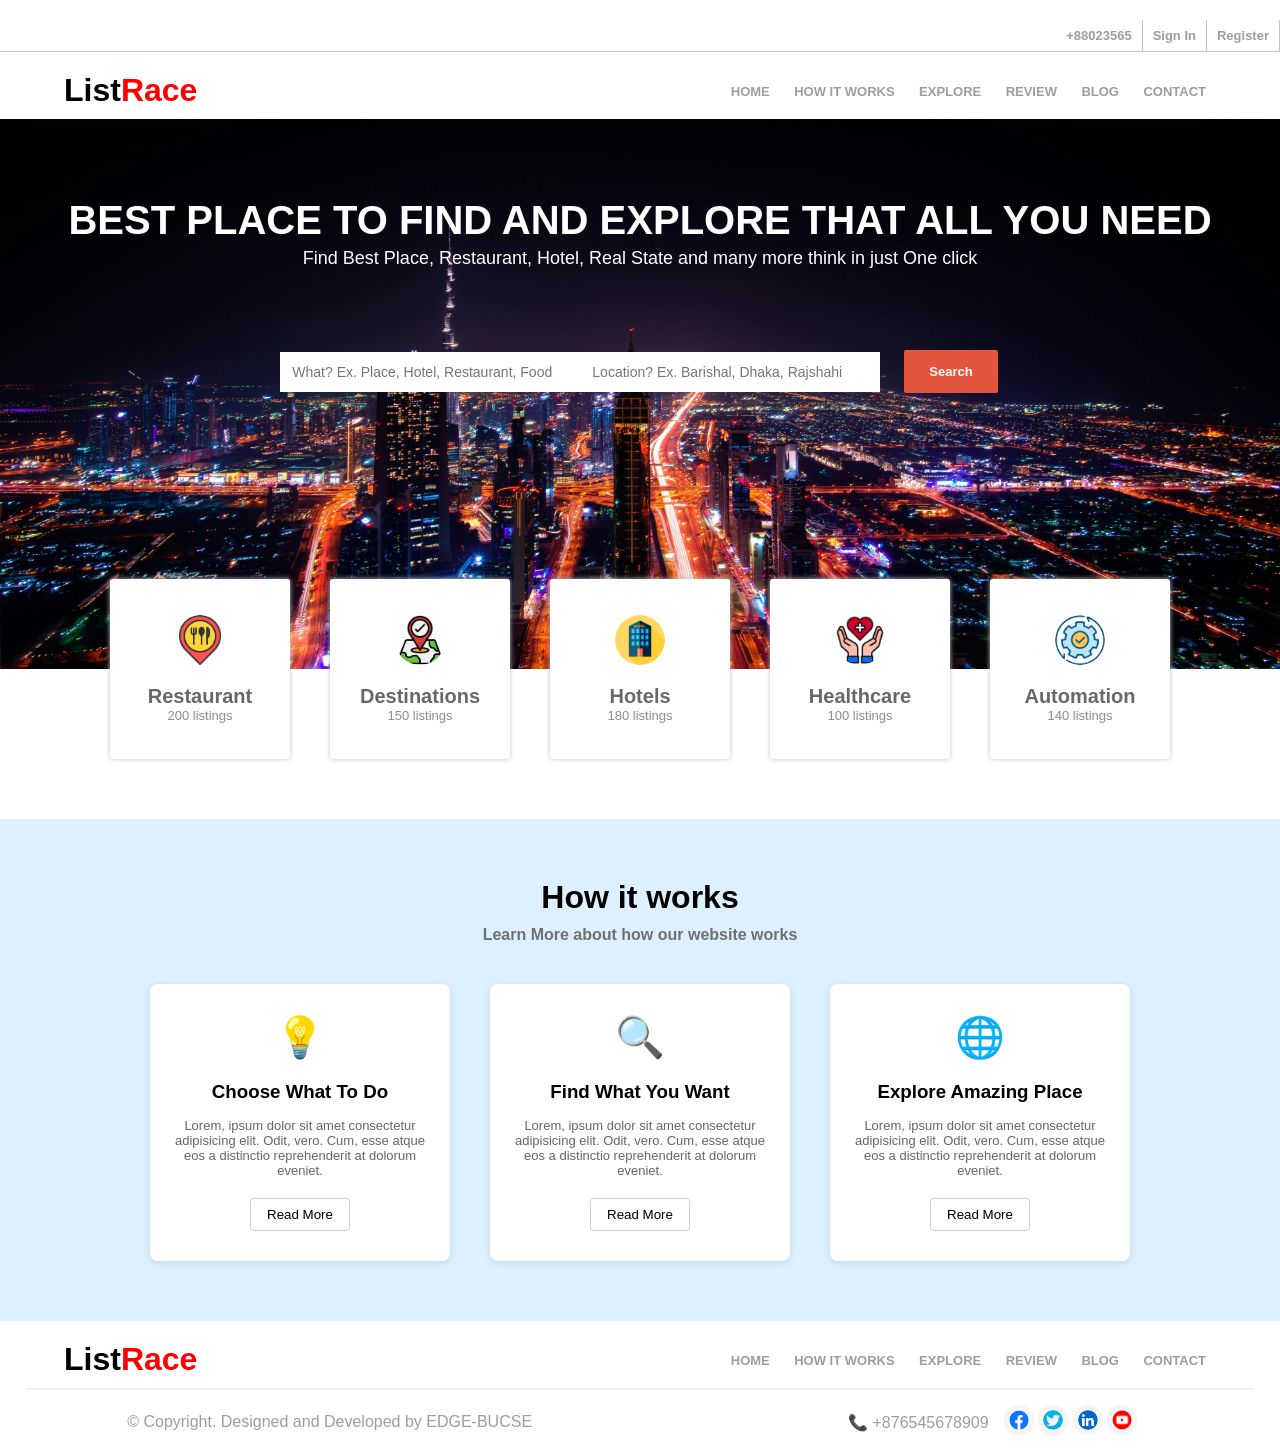
<file: index.html>
<!DOCTYPE html>
<html lang="en">
<head>
    <meta charset="UTF-8">
    <meta name="viewport" content="width=device-width, initial-scale=1.0">
    <title>HomeWork 02</title>
    <link rel="stylesheet" href="style2.css">
</head>
<body>
    <div class="logIn">
        <p>+88023565</p>
        <p>Sign In</p>
        <p>Register</p>
    </div>
    <div class="navbar">
        <div class="title">
            <h1>List<span>Race</span> </h1>
        </div>
        <div class="navigation">
            <a href="#">HOME</a>
            <a href="#">HOW IT WORKS</a>
            <a href="#">EXPLORE</a>
            <a href="#">REVIEW</a>
            <a href="#">BLOG</a>
            <a href="#">CONTACT</a>
        </div>
    </div>
    <main class="bcg-container">
        <div class="bcg-contant">
            <h1>BEST PLACE TO FIND AND EXPLORE THAT ALL YOU NEED</h1>
            <p>Find Best Place, Restaurant, Hotel, Real State and many more think in
                just One click</p>
        </div>
        <div class="search-bar">
            <div class="search-input">
                <input type="text" placeholder="What? Ex. Place, Hotel, Restaurant, Food" aria-label="Search Query">
                <input type="text" placeholder="Location? Ex. Barishal, Dhaka, Rajshahi" aria-label="Location">
            </div>
            <div class="search-button">
                <button type="button">Search</button>
            </div>
        </div>
    </main>
    <section class="categories">
        <div class="card">
            <img src="resturant.png" alt="Restaurant">
            <h3>Restaurant</h3>
            <p>200 listings</p>
        </div>
        <div class="card">
            <img src="destination.png" alt="Destinations">
            <h3>Destinations</h3>
            <p>150 listings</p>
        </div>
        <div class="card">
            <img src="hotel.png" alt="Hotels">
            <h3>Hotels</h3>
            <p>180 listings</p>
        </div>
        <div class="card">
            <img src="healthcare.png" alt="Healthcare">
            <h3>Healthcare</h3>
            <p>100 listings</p>
        </div>
        <div class="card">
            <img src="automation1.png" alt="Automation">
            <h3>Automation</h3>
            <p>140 listings</p>
        </div>
    </section>
    
    <section class="section-work">
        <h2>How it works</h2>
        <h4>Learn More about how our website works</h4>
    
        <div class="cards">
            <div class="card1">
                <div class="icon">&#128161;</div> 
                <h3>Choose what to Do</h3>
                <p>Lorem, ipsum dolor sit amet consectetur adipisicing elit. Odit, vero. Cum, esse atque eos a distinctio reprehenderit at dolorum eveniet.</p>
                <button>Read More</button>
            </div>
    
            <div class="card1">
                <div class="icon">&#128269;</div>
                <h3>find what you want</h3>
                <p>Lorem, ipsum dolor sit amet consectetur adipisicing elit. Odit, vero. Cum, esse atque eos a distinctio reprehenderit at dolorum eveniet.</p>
                <button>Read More</button>
            </div>
    
            <div class="card1">
                <div class="icon">&#127760;</div> 
                <h3>explore amazing place</h3>
                <p>Lorem, ipsum dolor sit amet consectetur adipisicing elit. Odit, vero. Cum, esse atque eos a distinctio reprehenderit at dolorum eveniet.</p>
                <button>Read More</button>
            </div>
        </div>
    </section>
   <footer>
    <div class="navbar">
        <div class="title">
            <h1>List<span>Race</span> </h1>
        </div>
        <div class="navigation">
            <a href="#">HOME</a>
            <a href="#">HOW IT WORKS</a>
            <a href="#">EXPLORE</a>
            <a href="#">REVIEW</a>
            <a href="#">BLOG</a>
            <a href="#">CONTACT</a>
        </div>
    </div> 
    <hr>
    <div class="footer-bottom">
        <p>© Copyright. Designed and Developed by EDGE-BUCSE</p>
        <div class="contact-social">
            <span class="phone">📞 +876545678909</span>
            <div class="social-icons">
                <a href="#"><img src="./Facebook2.jpg" alt="Facebook"></a>
                <a href="#"><img src="twitter.jpg" alt="Twitter"></a>
                <a href="#"><img src="linkdin.jpg" alt="LinkedIn"></a>
                <a href="#"><img src="youtube.jpg" alt="YouTube"></a>
            </div>
        </div>
    </div>
</footer>
</body>
</html>
</file>
<file: style2.css>
*{
    margin: 0;
    padding: 0;
    box-sizing: border-box;
}
body{
    background-color: #ffffff;
    font-family:'Segoe UI', Tahoma, Geneva, Verdana, sans-serif;
    margin: auto;
    width: 100%;
}


.logIn{
    display: flex;
    align-items: center;
    justify-content: end;   
    border-bottom: 1px solid rgb(199, 197, 197) ; 
    margin: 20px 0;
}
.logIn p{
    color: rgb(158, 157, 157);
    font-size: small;
    font-weight: 600;
    padding: 8px 10px;
    border-right: 1px solid rgb(199, 197, 197);
    transition: color 0.5s ease;
}
.logIn p:hover{
    color: black;
    cursor: pointer;
}
.navbar{
    display: flex;
    justify-content: space-between;
    align-items: center;
    padding-bottom: 10px;
    flex-wrap: wrap;
    width: 90%;
    margin: 0 auto;
}
.title h1{
    font-size: xx-large;
    font-weight: bold;
}
.title h1 span{
    color: red;
}
.navigation a{
    text-decoration: none;
    padding: 0 10px;
    color: rgb(158, 157, 157);
    font-size: small;
    font-weight: 700;
    transition: color 0.5s ease;

}
.navigation a:hover{
    color: black
    
}
.bcg-container{
    background-color: rgb(157, 235, 235);
    width: 100%;
    height: 550px;
    background:url(night.jpg);
    position: relative;
    background-size: cover;
    background-repeat: no-repeat;
    background-position: center;
    display: flex;
    flex-direction: column;
    justify-content: center;
    align-items: center;
    padding: 0 20px;
    color: rgb(255, 255, 255);
    text-align: center;
    /*z-index: -50;*/
}
.bcg-contant h1{
    margin-top: -185px;
    font-weight: bold;
    font-size: 40px;
    margin-bottom: 5px;
}
.bcg-contant p{
    font-size:18px ;
    margin-bottom: 15px;
}

.search-bar{
    display: flex;
    justify-content: center;
    align-items: center;
    gap: 2px;
    padding: 0 10px;
    margin-top: -45px;
    flex-wrap: wrap;
}
.search-input{
    display: flex;
    justify-content: center;
    align-items: center;
    gap: 0px;
    padding: 10px 10px;
    
    
}
.search-input input{
    padding: 12px;
    border: none;
    outline: none;
    width: 300px;
    font-size: 14px;
}
.search-button{
    display: flex;
    justify-content: center;
    align-items: center;
    padding: 12px;
}
.search-button button {
    border: none;
    background-color: rgb(227, 85, 60);
    color: white;
    font-size: small;
    font-weight: bold;
    padding: 14px 25px;
    border-radius: 2px;
    cursor: pointer;
    transition: background-color 0.3s ease;
}
.search-button button:hover {
    background-color: rgb(200, 60, 40);
}

.categories{
    width: 90%;
    margin: -90px auto;
    display: flex;
    flex-wrap: wrap;
    z-index: 1;
    gap: 40px;
    justify-content: center;
}
.card{
    width: 180px;
    height: 180px;
    background-color: rgb(255, 255, 255);
    border-radius: 3px;
    display: flex;
    flex-direction: column;
    justify-content: center;
    align-items: center;
    box-shadow: 0px 0px 5px rgb(199, 197, 197);
    transition: all 0.3s ease;
    z-index: 10;
}
.card:hover {
    transform: translateY(-10px);
}
.card img{
    height: 50px;
    width: 50px;
    border-radius: 50%;
    color: rgb(188, 12, 12);
    margin-bottom: 20px;
    background-color: #fdfeff;  
}
.card h3{
    font-size: 20px;
    color: rgb(106, 103, 103);
    font-weight: bold;
    text-align: center;
}
.card p{
    font-size: small;
    color: rgb(142, 138, 138);
    text-align: center;
    
}
.section-work {
    text-align: center;
    background-color: #dcf0ff;
    margin-top: 150px;
    margin-bottom: 20px;
    padding: 60px 20px;
}

.section-work h2 {
    font-size: 2em;
    margin-bottom: 10px;
    
}

.section-work h4 {
    margin-bottom: 40px;
    color: #707070;
}

.cards {
    display: flex;
    justify-content: center;
    gap: 40px;
    flex-wrap: wrap;
    
}

.card1 {
    background-color: #fff;
    padding: 30px 20px;
    border-radius: 8px;
    box-shadow: 0 2px 8px rgba(0, 0, 0, 0.1);
    width: 300px;
    text-align: center;
    transition: transform 0.3s ease;
}
.card1:hover {
    transform: translateY(-10px);
}

.icon {
    font-size: 40px;
    margin-bottom: 20px;
}

.card1 h3 {
    margin-bottom: 15px;
    text-transform: capitalize;
}

.card1 p {
    font-size: small;
    color: #666;
    margin-bottom: 20px;
}

.card1 button {
    background-color: #fff;
    border: 1px solid #ccc;
    padding: 8px 16px;
    border-radius: 4px;
    cursor: pointer;
}

.card1 button:hover {
    background-color: #c9c9c9;
}
hr{
   border: 0.8px solid rgb(245, 240, 240);
   width: 96%;
   margin-left: 2%;
   
   
}

.footer-bottom {
    display: flex;
    justify-content: space-between;
    align-items: center;
    padding: 15px 15px;
    flex-wrap: wrap;
    width: 90%;
}

.footer-bottom p {
    color: rgb(158, 157, 157);
    margin-left: 10%;
}

.contact-social {
    display: flex;
    align-items: center;
    gap: 15px;
}

.phone {
    color: rgb(158, 157, 157);
    font-weight: 500;
    transition: color 0.5s ease;
}
.phone:hover {
    color: black;
}
.social-icons a img {
    width:30px;
    height: 30px;
    border-radius: 50%;
    background: #f5f5f5;
    padding: 5px;
}

.social-icons a img:hover {
    background: #ddd;
}
</file>
